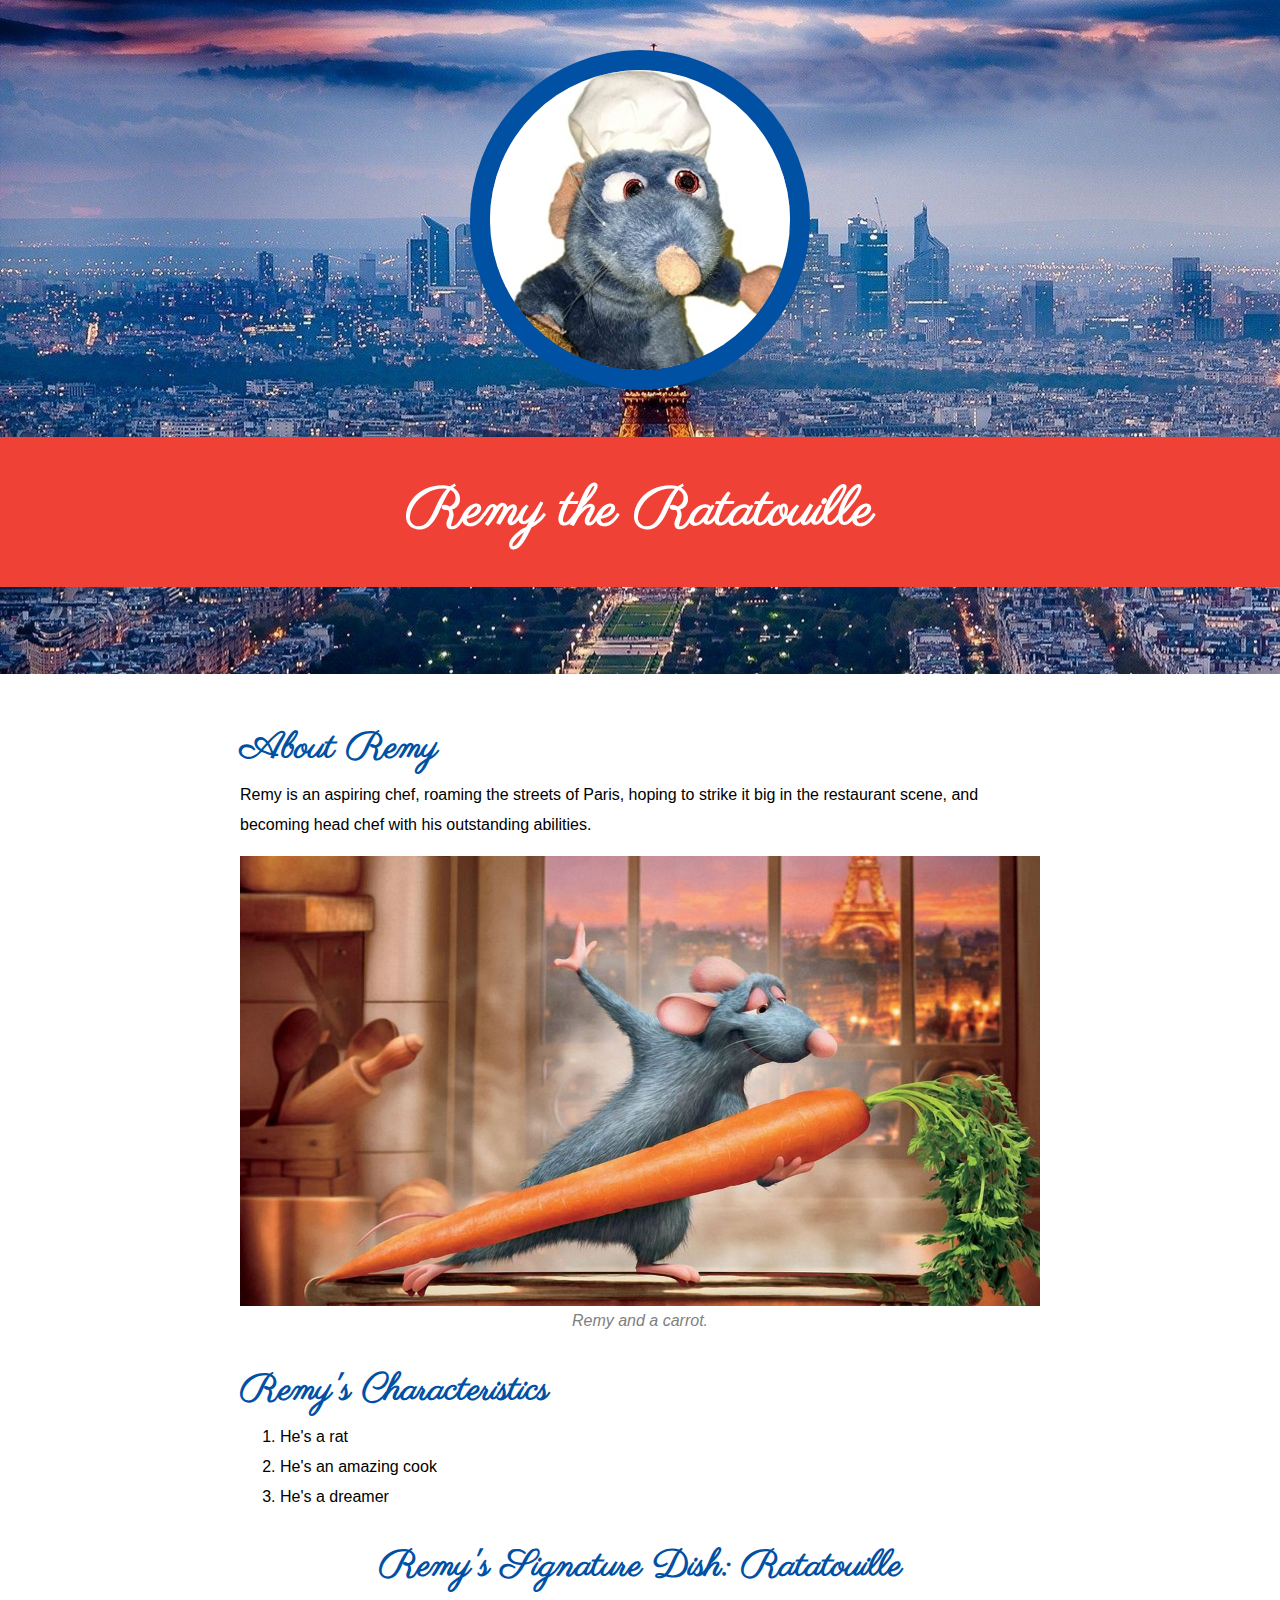
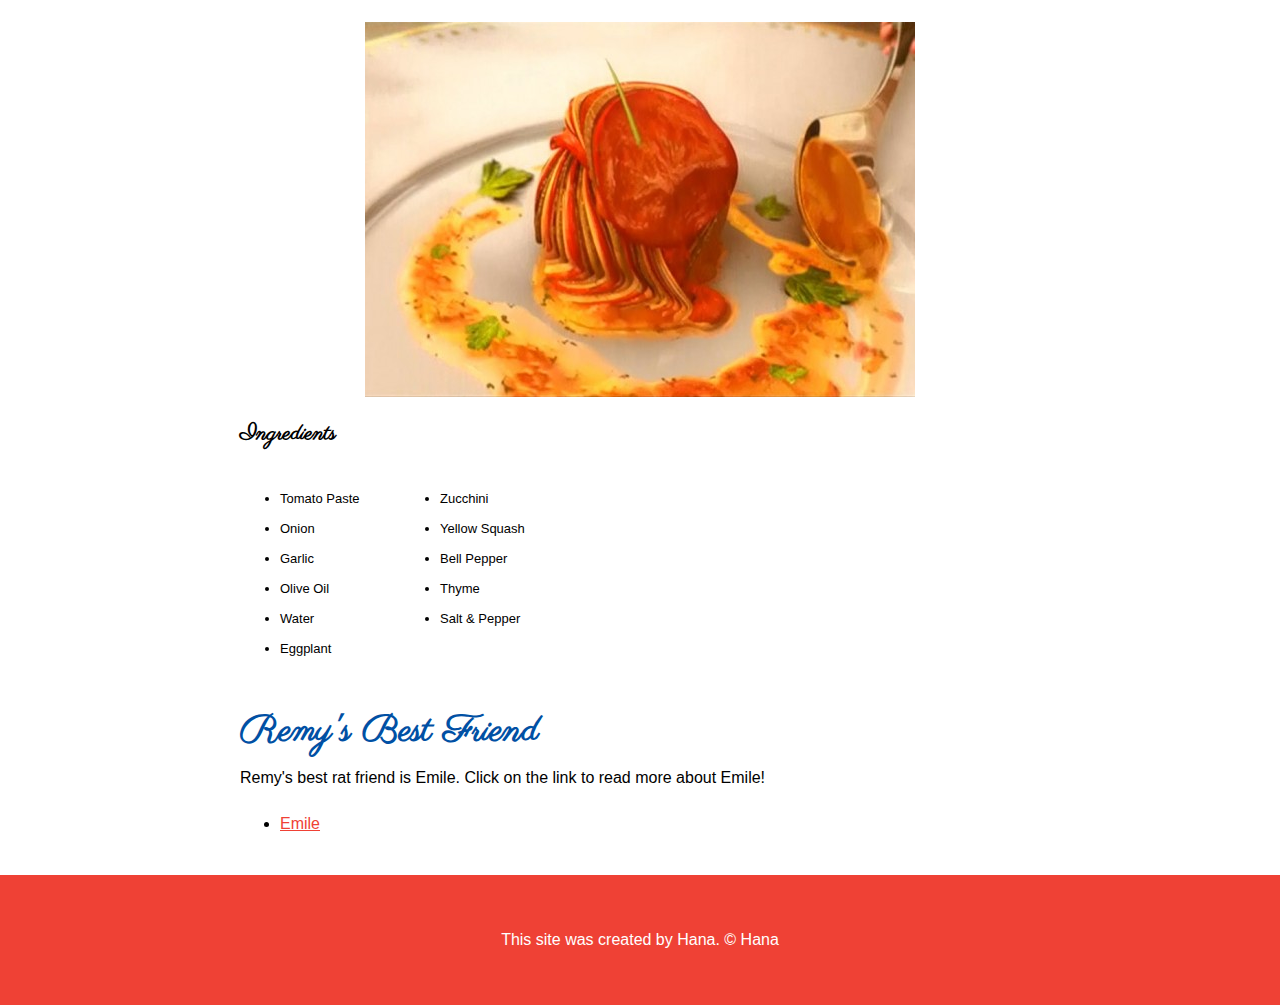
<file: index.html>
<!DOCTYPE html>
<html>
<head>
	<title> Remy the Ratatouille</title>
	<link rel="icon" href="img/Remy-square.jpg">
	<link rel="preconnect" href="https://fonts.gstatic.com">
	<link href="https://fonts.googleapis.com/css2?family=Parisienne&display=swap" rel="stylesheet">

	<link rel="stylesheet" type="text/css" href="css/remy.css">
</head>
<body>
	<!-- header element -->
	<header>
	<img src="img/Remy-square.jpg">
	<h1> Remy the Ratatouille</h1>

	</header>

	<!-- main element -->
	<main>
		<h2> About Remy </h2>
		<p> Remy is an aspiring chef, roaming the streets of Paris, hoping to strike it big in the restaurant scene, and becoming head chef with his outstanding abilities.</p>
		<img src="img/Remy-large.jpg">
		<p class="caption"> Remy and a carrot.</p>

		<!-- Characteristics -->
		<h2>Remy's Characteristics</h2>
		<ol>
			<li>He's a rat</li>
			<li>He's an amazing cook</li>
			<li>He's a dreamer</li>
		</ol>

			<!-- Remy's Signature Dish -->
		<h2 style="text-align: center;">Remy's Signature Dish: Ratatouille </h2>
		<br>
		<img src="img/ratatouille.jpg">

		<!-- Ingredients List -->
		<h3 style="text-align: left;"> Ingredients </h3>

		<div class="row"> 
			<div class="column">
				<ul style="font-size: 13px">
					<li> Tomato Paste </li>
					<li> Onion </li>
					<li> Garlic </li>
					<li> Olive Oil </li>
					<li> Water </li>
					<li> Eggplant </li>
				</ul>
			</div>
			<div class="column">
				<ul style="font-size: 13px">
					<li> Zucchini </li>
					<li> Yellow Squash </li>
					<li> Bell Pepper </li>
					<li> Thyme </li>
					<li> Salt & Pepper </li>
				</ul>


			</div>
		</div>

		
			
		<!-- Best Friend -->
		<h2>Remy's Best Friend</h2>
		<p>Remy's best rat friend is Emile. Click on the link to read more about Emile!</p>
		<ul>
			<li><a target="_blank" href="https://disney.fandom.com/wiki/Emile">Emile</a></li>
		</ul>




	</main>
	<!-- Footer Element -->
	<footer>
		<p>This site was created by Hana. &copy; Hana </p>
	</footer>
</body>
</html>
</file>
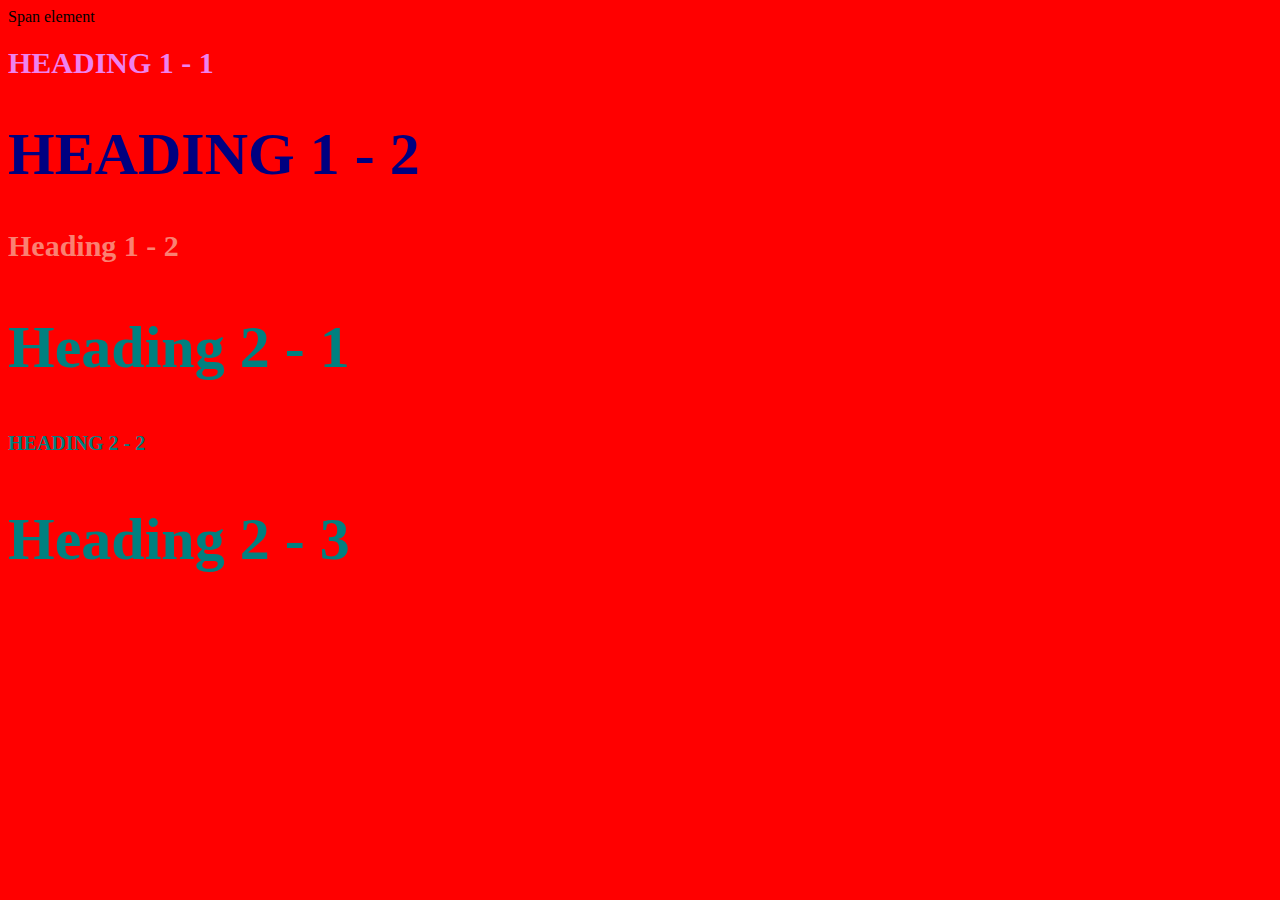
<file: styletest.html>
<!DOCTYPE html>
<html>
<head>
	<title>Style test</title>
	<link rel="stylesheet" type="text/css" href="css/test1.css">
</head>
<body>
	<span>Span element</span>
	<h1 class="uppercase"><span>Heading 1 - 1</span></h1>
	<h1 class="big uppercase">Heading 1 - 2</h1>
	<h1>Heading 1 - 2</h1>
	<h2 class="big">Heading 2 - 1</h2>
	<h2 class="uppercase">Heading 2 - 2</h2>
	<h2 class="big">Heading 2 - 3</h2>

</body>
</html>
</file>
<file: css/remy.css>
body{
	margin:0;
	font-family: 'Helvetica', 'Arial', sans-serif;
	font-size: 16px;
	line-height: 30px;
}	

/* header styles */
header 
	{
		background: url(paris.jpg);
		text-align: center;
		padding-bottom: 50px;
		padding-top: 50px;
}

header h1 {
	color:White;
	font-size: 55px;
	font-family: 'Parisienne', 'Arial', sans-serif;
	background-color: #ef4135;
	padding:60px;
}

h1, h2{
	font-family: 'Parisienne', cursive;
}

header img{
	border-radius: 170px;
	width: 300px;
	border: 20px solid #0050a4

}

/* main style*/
main{
	max-width: 800px;
	margin: 0 auto;
	padding: 20px
}

main img{max-width:100%;
	display: block;
	margin-left: auto;
	margin-right: auto;

}

h2 {
	font-size: 37px;
	color:#0050a4;
	margin: 40px 0 10px;
}

a{
	color:#ef4135;
}
a:hover{
	color:white;
	background-color:#0050a4;
}

footer{
	background-color: #ef4135;
		text-align: center;
		color:white;
		padding: 50px;
}

footer p{
	margin: 0;
}

footer a{
	color: white;
}
footer a:hover{
	opacity: .5;
}

p.caption{
	color: gray;
	font-style: italic;
	margin-top: 0;
	text-align: center;
}

h3{
	font-family: 'Parisienne', cursive;
	color: black;
	font-size: 22px;
}

.column {
  float: left;
  width: 20%;
}

/* Clear floats after the columns */
.row:after {
  content: "";
  display: table;
  clear: both;
  max-width: 80%;

}
</file>
<file: css/test1.css>
body{
	background-color:red;
}

h1{
	font-size:30px;
color: salmon;
}

h2{
color: teal;
font-size: 20px;
}
.big{
font-size: 60px;
}
.uppercase{text-transform: uppercase;}
.big.uppercase{
color: navy
}
h1 span{color:violet;
}
</file>
